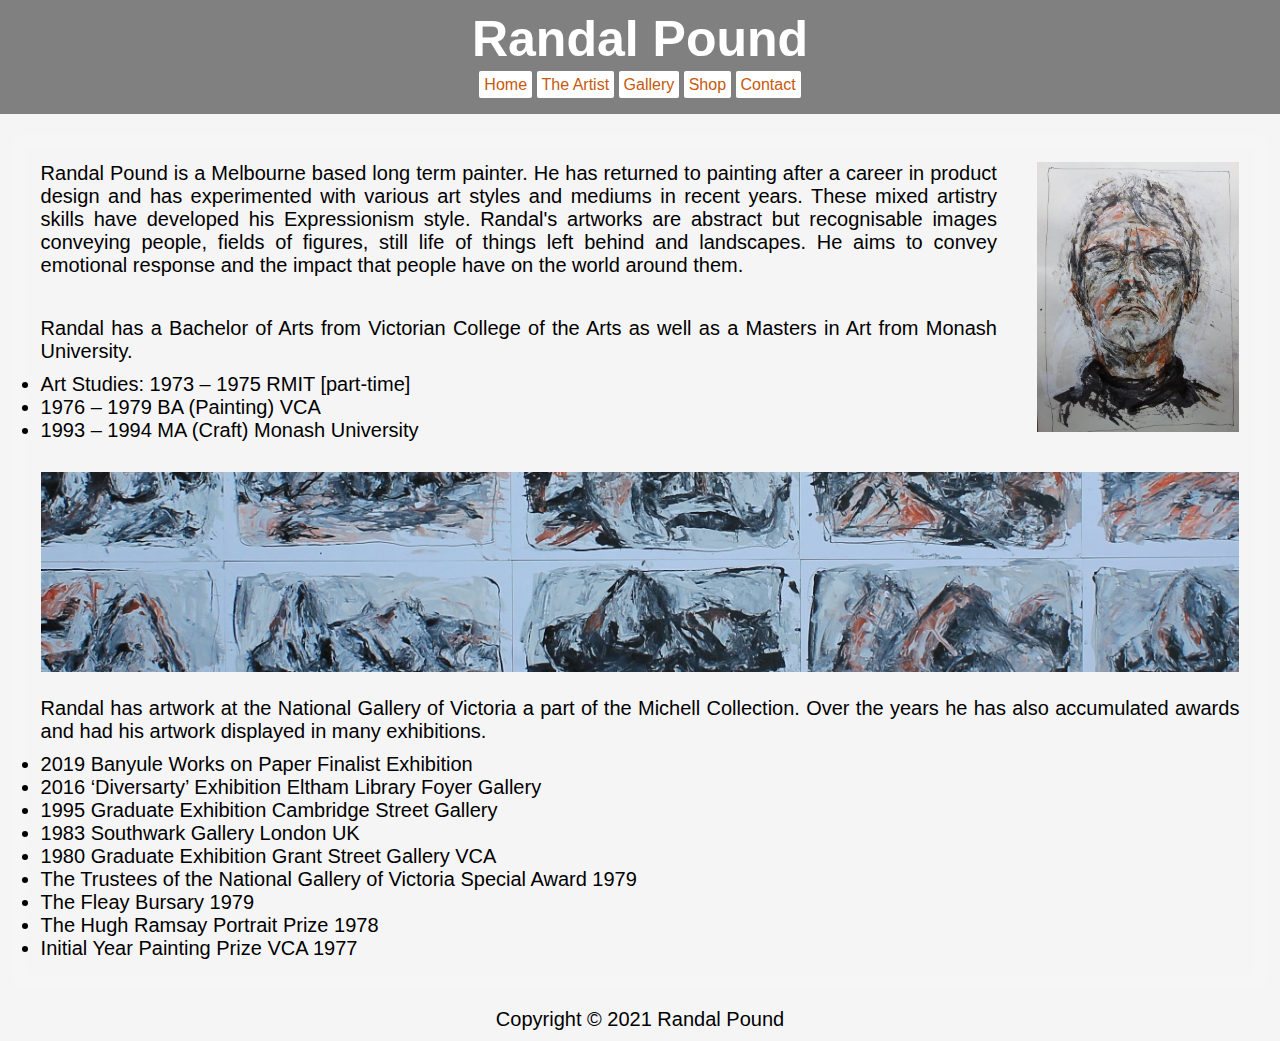
<file: artist.html>
<!doctype html>
<html>
<head>
    <title>Randal Pound Website</title>
	<link href="style.css" rel="stylesheet" type="text/css">
	<meta name="viewport" content="width=device-width, initial-scale=1">
</head>
	
	<body>
<header>
<h1> Randal Pound </h1>
<nav>
	<ul>
	<li>
		<a href="index.html">Home</a>
		</li>
		<li>
		<a href="artist.html">The Artist</a>
		</li>
		<li>
		<a href="gallery.html">Gallery</a>
		</li>
		<a href="shop.html">Shop</a>
		<li>
		<a href="contact.html">Contact</a>
		</li>
		
	</ul>
</nav>
</header>
<main>	
<!--Main content goes here -->
<article class="item">
	<div class="container">
		<img src="Self Portrait.jpg" style="float:right"  alt="Randal Pound" class="RP">
		<p>Randal Pound is a Melbourne based long term painter. He has returned to painting after a career in product design and has experimented with various art styles and mediums in recent years. These mixed artistry skills have developed his Expressionism style. Randal's artworks are abstract but recognisable images conveying people, fields of figures, still life of things left behind and landscapes. He aims to convey emotional response and the impact that people have on the world around them.</p>
	</div>
	
	<div class="container">

		<p>Randal has a Bachelor of Arts from Victorian College of the Arts as well as a Masters in Art from Monash University.</p>
		<ul>
			<li> Art Studies: 1973 – 1975 RMIT [part-time]</li>
			<li>1976 – 1979 BA (Painting) VCA</li>
			<li>1993 – 1994 MA (Craft) Monash University</li>
			</ul>
	</div>
	<div class="container">
		 <div class="parallax"></div>
		<p>Randal has artwork at the National Gallery of Victoria a part of the Michell Collection. Over the years he has also accumulated awards and had his artwork displayed in many exhibitions. </p>
			<ul>
		<li>2019 Banyule Works on Paper Finalist Exhibition</li>
		<li>2016 ‘Diversarty’ Exhibition Eltham Library Foyer Gallery</li>
		<li>1995 Graduate Exhibition Cambridge Street Gallery</li>
		<li>1983 Southwark Gallery London UK</li>
		<li>1980 Graduate Exhibition Grant Street Gallery VCA</li>
		<li>The Trustees of the National Gallery of Victoria Special Award 1979</li>
		<li>The Fleay Bursary 1979</li>
		<li>The Hugh Ramsay Portrait Prize 1978</li>
		<li>Initial Year Painting Prize VCA 1977</li>
			</ul>
		</div>
	</article>
	<!--end Main content-->
</main>
<footer class="footer">
	<p class="footcol">Copyright © 2021 Randal Pound</p>
</footer>
	</body>
</html>
</file>
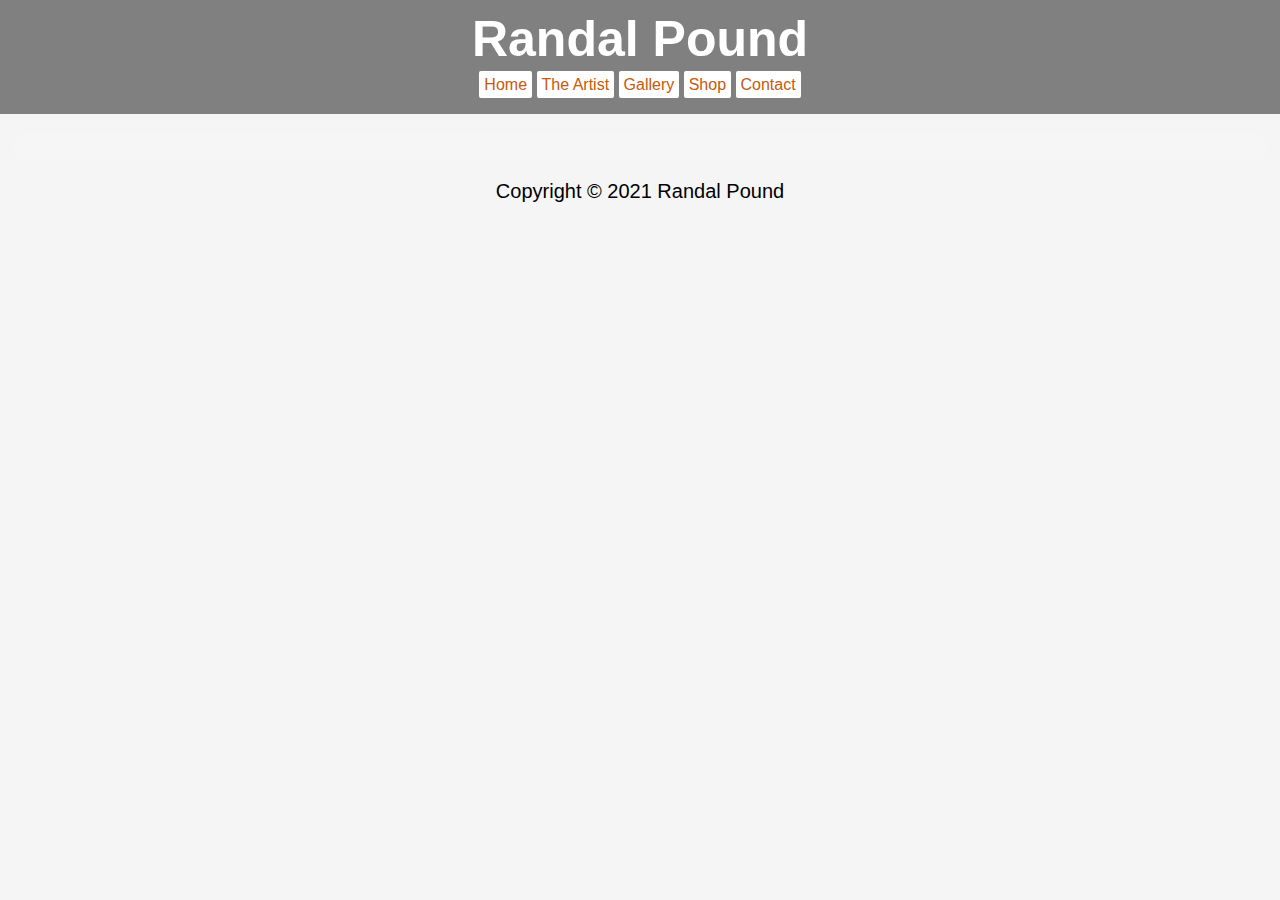
<file: contact.html>
<!doctype html>
<html>
<head>
    <title>Randal Pound Website</title>
	<link href="style.css" rel="stylesheet" type="text/css">
	<meta name="viewport" content="width=device-width, initial-scale=1">
</head>
	
	<body>
<header>
<h1> Randal Pound </h1>
<nav>
	<ul>
	<li>
		<a href="index.html">Home</a>
		</li>
		<li>
		<a href="artist.html">The Artist</a>
		</li>
		<li>
		<a href="gallery.html">Gallery</a>
		</li>
		<a href="shop.html">Shop</a>
		<li>
		<a href="contact.html">Contact</a>
		</li>
		
	</ul>
</nav>
</header>
<main>	
<!--Main content goes here -->
<article class="item">
		<script type="text/javascript" src="https://form.jotform.com/jsform/211728197367869"></script>
</article>
	<!--end Main content-->
</main>
<footer class="footer">
	<p class="footcol">Copyright © 2021 Randal Pound</p>
</footer>
	</body>
</html>
</file>
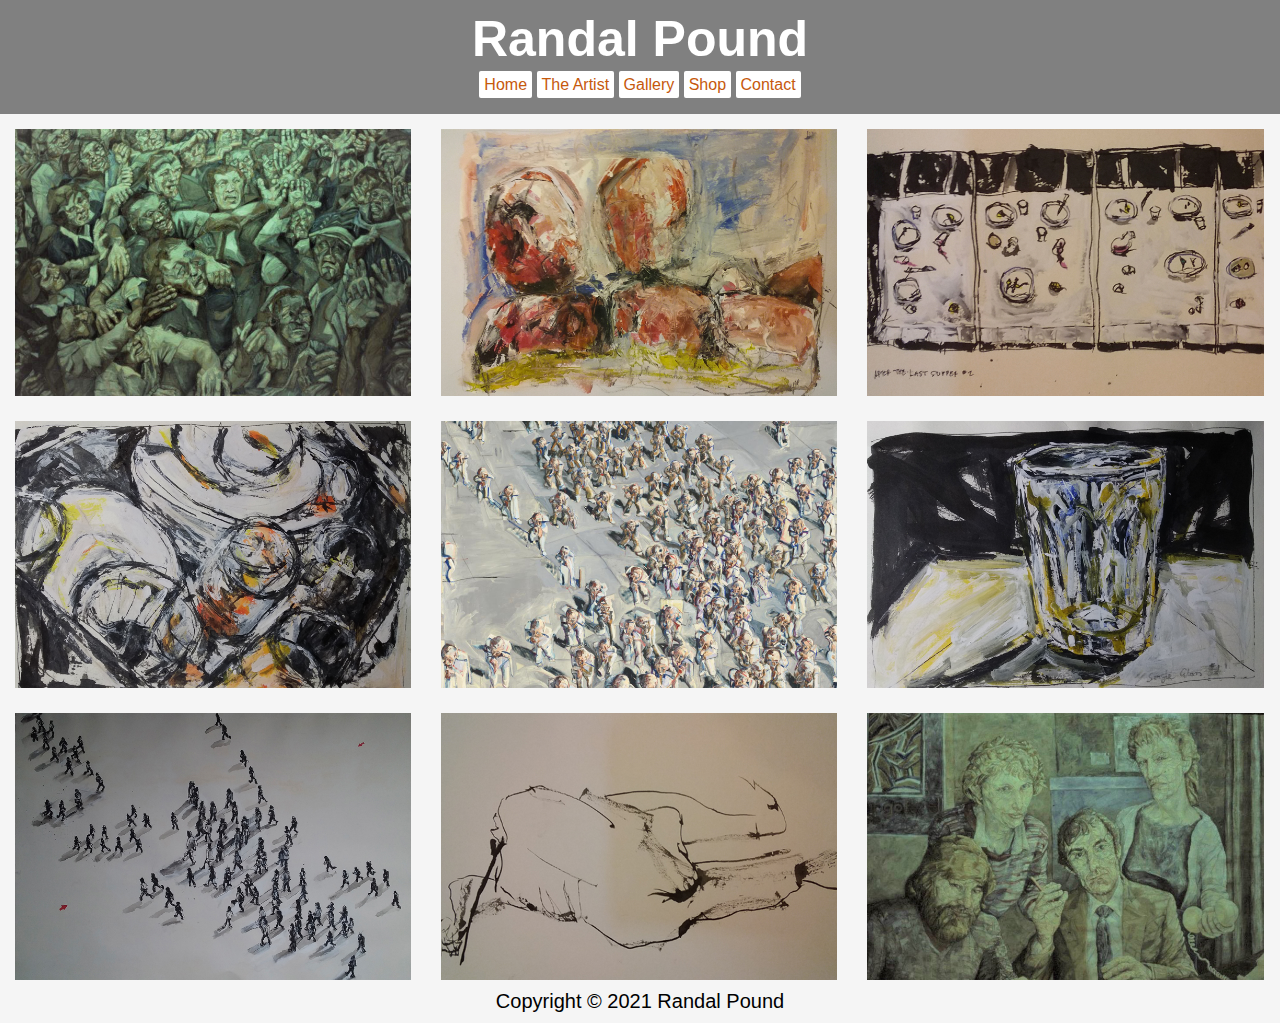
<file: gallery.html>
<!doctype html>
<html>
<head>
    <title>Randal Pound Website</title>
	<link href="style.css" rel="stylesheet" type="text/css">
	<meta name="viewport" content="width=device-width, initial-scale=1">
</head>
	
	<body>
<header>
<h1> Randal Pound </h1>
<nav>
	<ul>
	<li>
		<a href="index.html">Home</a>
		</li>
		<li>
		<a href="artist.html">The Artist</a>
		</li>
		<li>
		<a href="gallery.html">Gallery</a>
		</li>
		<a href="shop.html">Shop</a>
		<li>
		<a href="contact.html">Contact</a>
		</li>
		
	</ul>
</nav>
</header>
<main>	
<!--Main content goes here -->
	<div article="class">
			<div class="row">
				<div class="col">
					 <img src="Image of Integration 1003.jpg" alt= "Intergration Painting" style="width:100%">
					</div>
				<div class="col">
					<img src="landscape 2.jpg" alt="Landscape painting" style="width:100%">
				</div>
				<div class="col">
				<img src="dinner 2.jpg" alt="painting" style="width:100%">
					</div>
				
				<div class="col">
					 <img src="dishes 2.jpg" alt= "Dirty Dishes Painting" style="width:100%">
					</div>
				<div class="col">
					<img src="people 2.jpg" alt="figures" style="width:100%">
				</div>
				<div class="col">
					 <img src="glass 2.jpg" alt= "Still life- glass painting" style="width:100%">
					</div>
				<div class="col">
				<img src="kommen 2.jpg" alt="kommen und gehen painting" style="width: 100%">
					 </div>
				</div>
				<div class="col">
					<img src="body 2.jpg" alt="Life Drawing" style="width:100%" >
				</div>
				<div class="col">
					<img src="guy 2.jpg" alt="Landscape painting" style="width:100%">
				</div>
						
	<!--end Main content-->
</main>
		<footer class="footer">
	<p class="footcol">Copyright © 2021 Randal Pound</p>
		</footer>
	</body>
</html>
</file>
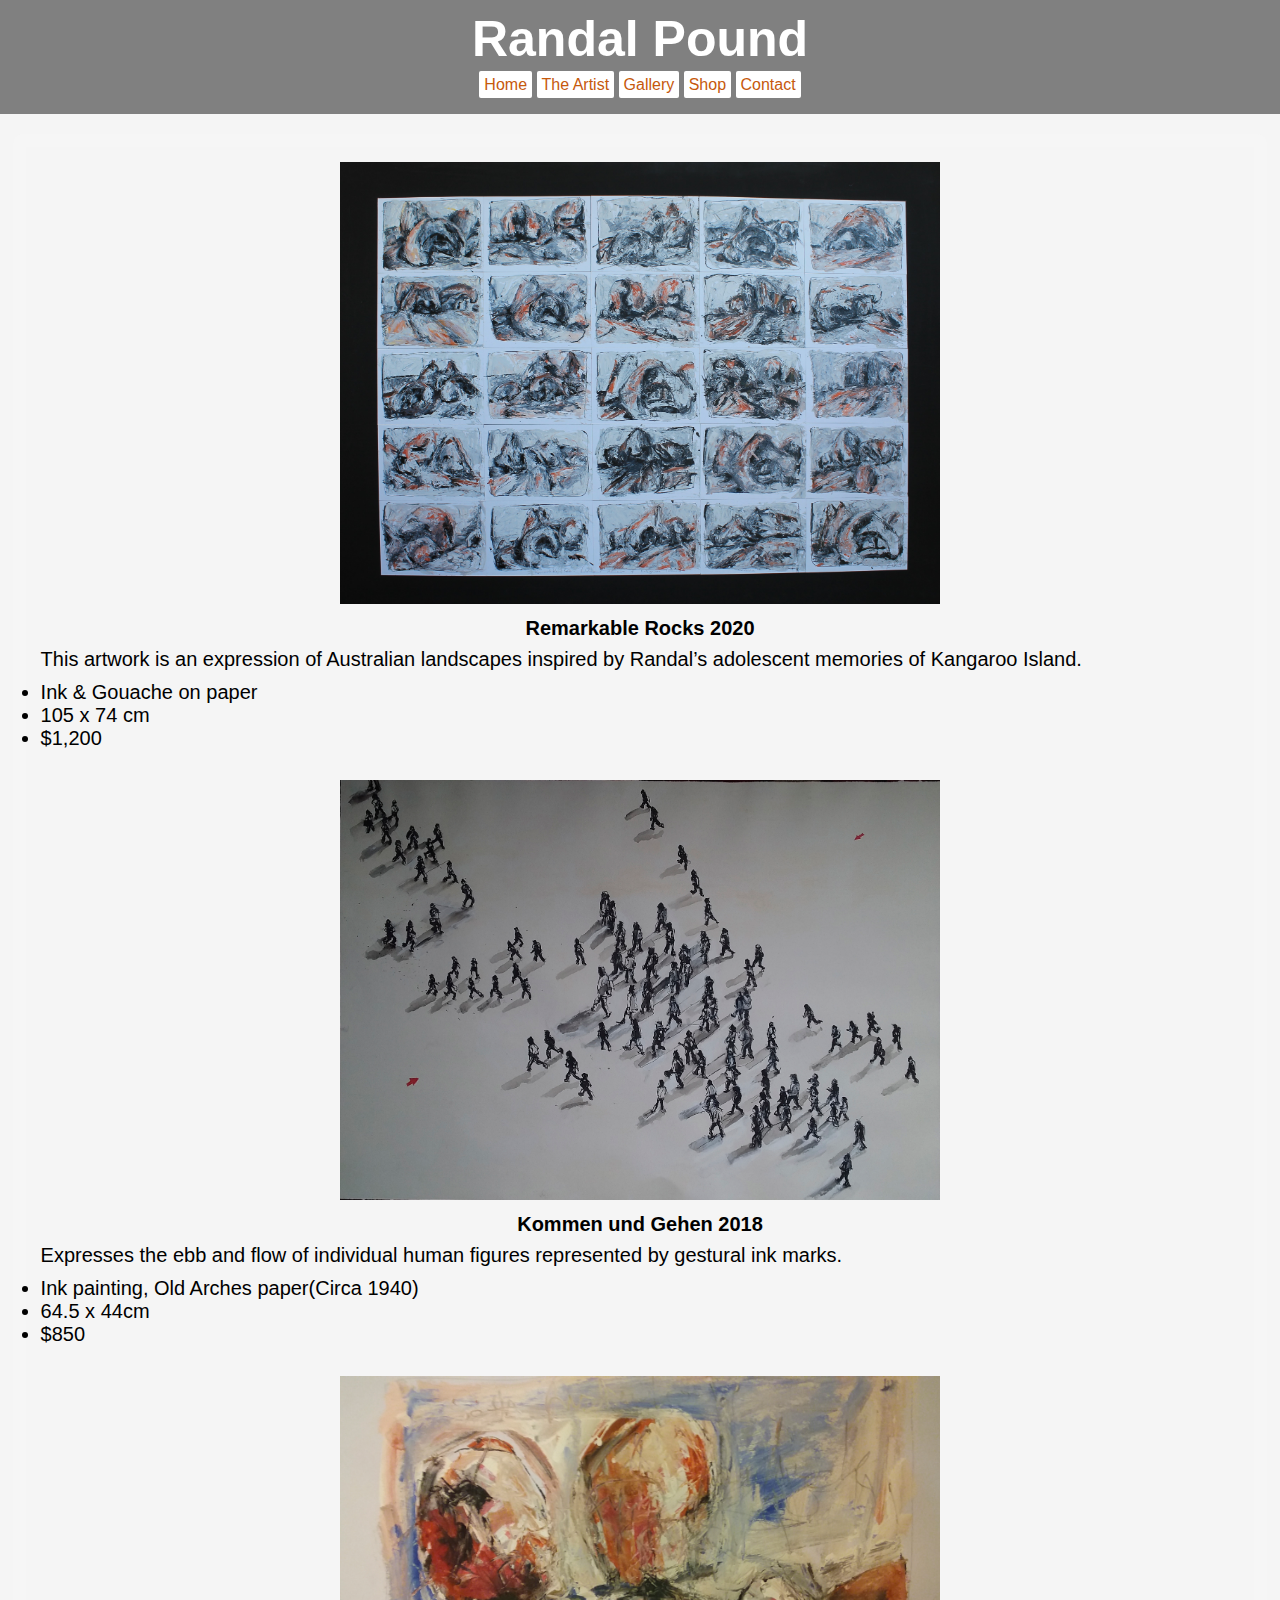
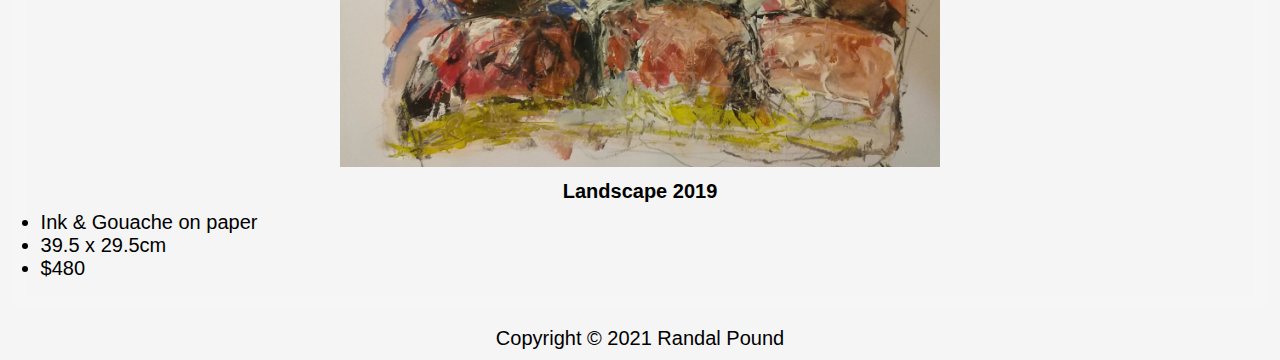
<file: shop.html>
<!doctype html>
<html>
<head>
    <title>Randal Pound Website</title>
	<link href="style.css" rel="stylesheet" type="text/css">
	<meta name="viewport" content="width=device-width, initial-scale=1">
</head>
	<body>
<header>
<h1> Randal Pound </h1>
<nav>
	<ul>
	<li>
		<a href="index.html">Home</a>
		</li>
		<li>
		<a href="artist.html">The Artist</a>
		</li>
		<li>
		<a href="gallery.html">Gallery</a>
		</li>
		<a href="shop.html">Shop</a>
		<li>
		<a href="contact.html">Contact</a>
		</li>
		</ul>
</nav>
</header>
<main>	
<!--Main content goes here -->
<article class="item">
	<div class="container">
		<div align="center" class="Shop">
		<img src="Pound_Randal_ Remarkable Rocks - Adolescent Memories of Kangaroo Island.jpg" width="600px" alt="Painting 1">
		</div>
		<h4>Remarkable Rocks 2020</h4>
		<p>This artwork is an expression of Australian landscapes inspired by Randal’s adolescent memories of Kangaroo Island.</p>
		<ul>
			<li> Ink & Gouache on paper</li>
		<li>105 x 74 cm</li>
		<li>$1,200</li>
		</ul>
	</div>
		<div class="container">
			<div align="center" class="Shop">
		<img src="Kommen und Gehen 2018.jpg" width="600px" alt="Painting 2">
			</div>
		<h4>Kommen und Gehen 2018</h4>
		<p>Expresses the ebb and flow of individual human figures represented by gestural ink marks.</p>
		<ul>
		<li>Ink painting, Old Arches paper(Circa 1940)</li>
		<li>64.5 x 44cm </li>
		<li>$850</li>
		</ul>
	</div>
	
	<div class="container">
			<div align="center" class="Shop">
		<img src="LANDSCAPE  2019.jpg" width="600px"  alt="Painting 3">
			</div>
		<h4>Landscape 2019</h4>
		<ul>
		<li>Ink & Gouache on paper</li>
		<li>39.5 x 29.5cm</li>
		<li>$480</li></ul>
	</div>
	</article>
	<!--end Main content-->
</main>
<footer class="footer">
	<p class="footcol">Copyright © 2021 Randal Pound</p>
</footer>
	</body>
</html>
</file>
<file: style.css>
/* CSS Document */
*{
	margin:0;
	padding:0;
	box-sizing:border-box;
	font-size-adjust: 16px;
}

.Art {
	padding:15px;
	padding-top: 10px;
	padding-bottom: 20px;
	max-width: 900px;
	object-fit: cover;
	width:100%;
}

img,
iframe {
max-width: 100%;
height: auto;
border: 0;
}

nav a{
	font-size: 20px;
}

.col{
	float: left;
	width: 33.3%;
	padding: 15px;
	padding-bottom: 6px;
	position: relative;
}


.parallax {
	background: url("Pound_Randal_ Remarkable Rocks - Adolescent Memories of Kangaroo Island.jpg")no-repeat center;
	background-size: 1600px;
	background-attachment:fixed;
	height: 200px;
	margin-bottom: 25px;
}

.RP{
	height: 270px;
	padding-left: 40px;
	}
.item {
	padding: 1%;
	margin: 1%;
	margin-bottom: 20px;
	margin-top: 20px;
	border-radius: 10px;
}

.container{
	max-width: 100%;
	margin: auto;
	background-color:whitesmoke;
	font-size: 20px;
	padding: 15px;
	word-wrap: break-word;

}

h1 {
	padding-bottom: 8px;
	font-size: 50px;
	color: white;
	background-color: grey;
	font-family: ''Lucida Grande', 'Lucida Sans Unicode', 'Lucida Sans', 'DejaVu Sans', Verdana, 'sans-serif''
}

h4 {
	text-align: center;
	padding: 8px;
}

header{
	padding-top: 10px;
	text-align: center;
	background-color: grey;
}

nav a {	
  background-color: white;
	color:#C6590C;
  padding: 5px;
  text-decoration: none;
  border-radius: 2px;
  font-size: 16px;
}

nav li {
	display: inline-block;
	padding-bottom: 20px;
	font-size: 12px;
}

p {
	text-align: justify;
    color: black;
	font-size: 20px;
	padding-bottom: 10px;
}


.footer {
	position:relative;
	bottom:0;

	
}
.footcol {
		color: black;
		text-align: center

}
li{
	color: black;
}

/*Media Query - Responsive*/
@media screen and (min-width:500px) {
	body {
		background-color:whitesmoke;
		font-family: arial;
		word-spacing: .5 px; 
	}
	.item {
		background-color: rgba(246,246,246,0.90);
	}
	h2{
		font-family: 'arial', regular;
	}
	}
</file>
